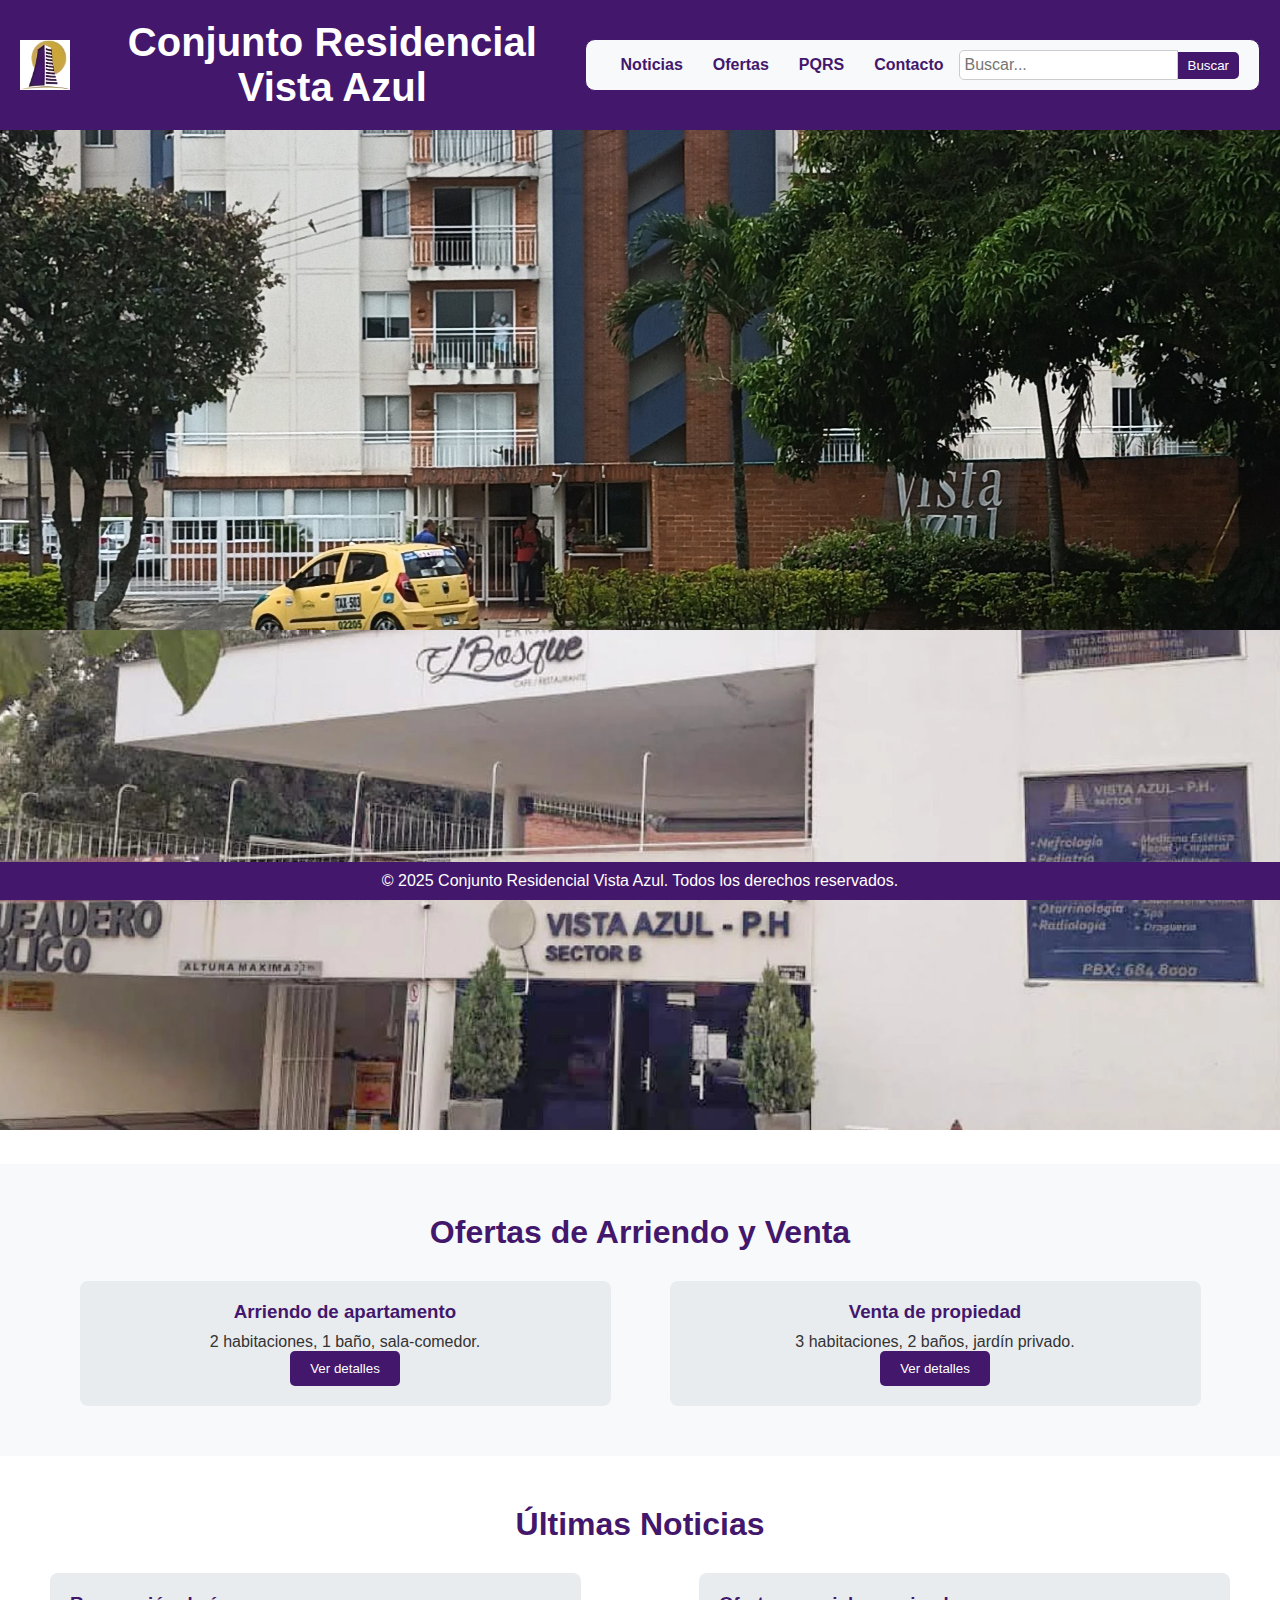
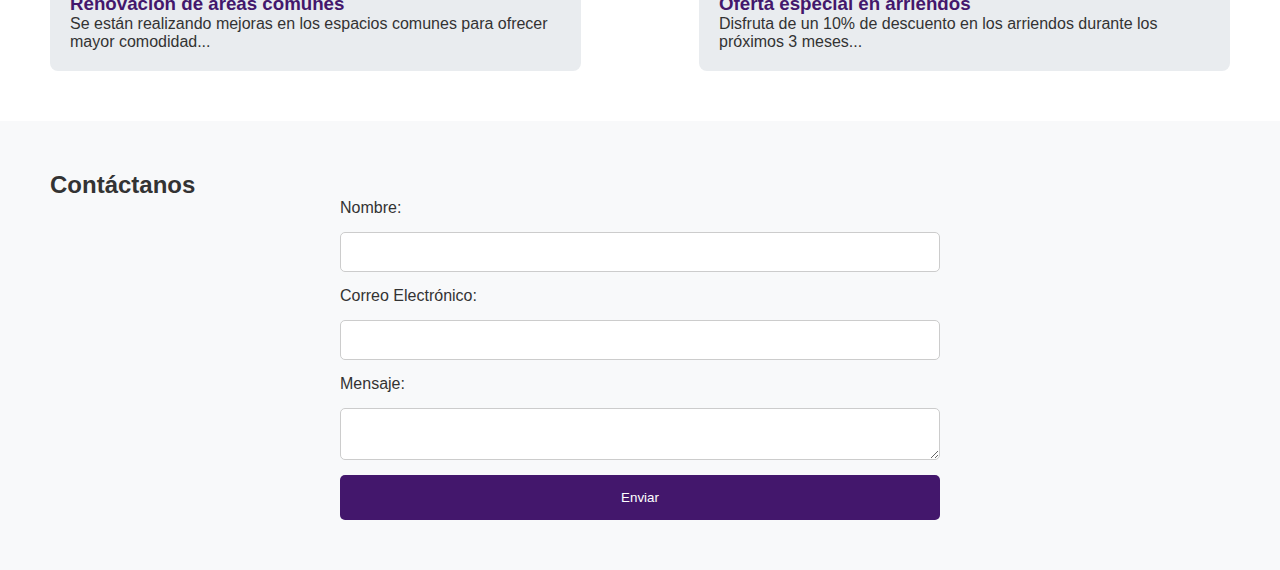
<file: index.html>
<!DOCTYPE html>
<html lang="es">
<head>
    <meta charset="UTF-8">
    <meta name="viewport" content="width=device-width, initial-scale=1.0">
    <meta http-equiv="X-UA-Compatible" content="ie=edge">
    <title>Conjunto Residencial Vista Azul</title>
    <link rel="stylesheet" href="css/style.css">
</head>
<body>

    <!-- Encabezado con el logo y el nombre de la copropiedad -->
    <header class="header">
        <div class="logo">
            <img src="images/logo.png" alt="Logo Conjunto Residencial Vista Azul" class="logo-img">
            <h1>Conjunto Residencial Vista Azul</h1>
        </div>
        <nav class="navbar">
          <ul>
            <li><a href="#noticias">Noticias</a></li>
            <li><a href="#ofertas">Ofertas</a></li>
            <li><a href="https://forms.gle/pGRPFpecGGWFJJ9v9">PQRS</a></li>  
            <li><a href="#contacto">Contacto</a></li>
          </ul>
          
          <form action="search_results.html" method="GET" class="search-form">
            <input type="text" name="query" placeholder="Buscar..." required>
            <button type="submit">Buscar</button>
          </form>
          
        </nav>
    </header>

    <!-- Carrusel de imágenes -->
    <section class="carousel">
        <div class="carousel-images">
            <img src="images/VA_Sector_A.jpg" alt="Vista del conjunto">
            <img src="images/VA_Sector_B.png" alt="Propiedad en venta">
        </div>
    </section>

    <!-- Sección de ofertas -->
    <section id="ofertas" class="ofertas">
        <h2>Ofertas de Arriendo y Venta</h2>
        <div class="ofertas-list">
            <div class="oferta">
                <h3>Arriendo de apartamento</h3>
                <p>2 habitaciones, 1 baño, sala-comedor.</p>
                <button>Ver detalles</button>
            </div>
            <div class="oferta">
                <h3>Venta de propiedad</h3>
                <p>3 habitaciones, 2 baños, jardín privado.</p>
                <button>Ver detalles</button>
            </div>
        </div>
    </section>

    <!-- Sección de noticias -->
    <section id="noticias" class="noticias">
        <h2>Últimas Noticias</h2>
        <div class="noticias-list">
            <article class="noticia">
                <h3>Renovación de áreas comunes</h3>
                <p>Se están realizando mejoras en los espacios comunes para ofrecer mayor comodidad...</p>
            </article>
            <article class="noticia">
                <h3>Oferta especial en arriendos</h3>
                <p>Disfruta de un 10% de descuento en los arriendos durante los próximos 3 meses...</p>
            </article>
        </div>
    </section>

    <!-- Formulario de contacto -->
    <section id="contacto" class="contacto">
        <h2>Contáctanos</h2>
        <form action="#" method="POST">
            <label for="nombre">Nombre:</label>
            <input type="text" id="nombre" name="nombre" required>
            <label for="email">Correo Electrónico:</label>
            <input type="email" id="email" name="email" required>
            <label for="mensaje">Mensaje:</label>
            <textarea id="mensaje" name="mensaje" required></textarea>
            <button type="submit">Enviar</button>
        </form>
    </section>

    <footer>
        <p>&copy; 2025 Conjunto Residencial Vista Azul. Todos los derechos reservados.</p>
    </footer>

    <script src="js/script.js"></script>
</body>
</html>
</file>
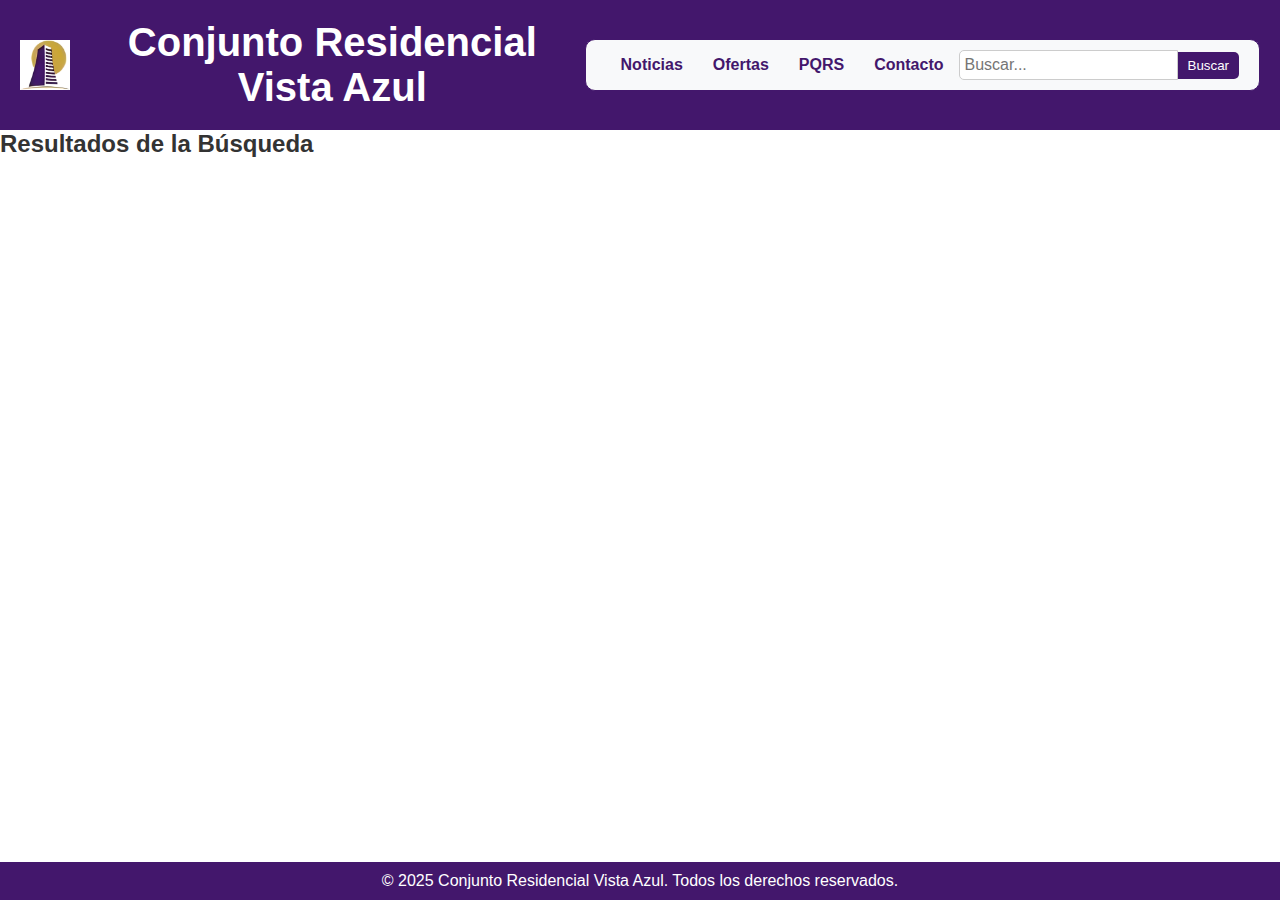
<file: search_results.html>
<!DOCTYPE html>
<html lang="es">
<head>
    <meta charset="UTF-8">
    <meta name="viewport" content="width=device-width, initial-scale=1.0">
    <title>Resultados de Búsqueda</title>
    <link rel="stylesheet" href="css/style.css">
</head>
<body>
    <header class="header">
        <div class="logo">
            <img src="images/logo.png" alt="Logo Conjunto Residencial Vista Azul" class="logo-img">
            <h1>Conjunto Residencial Vista Azul</h1>
        </div>
        <nav class="navbar">
          <ul>
            <li><a href="#noticias">Noticias</a></li>
            <li><a href="#ofertas">Ofertas</a></li>
            <li><a href="https://forms.gle/pGRPFpecGGWFJJ9v9">PQRS</a></li>  
            <li><a href="#contacto">Contacto</a></li>
          </ul>
          
          <form action="search_results.html" method="GET" class="search-form">
            <input type="text" name="query" placeholder="Buscar..." required>
            <button type="submit">Buscar</button>
          </form>
          
        </nav>
    </header>

    <section class="search-results">
        <h2>Resultados de la Búsqueda</h2>
        <div id="results-container">
            <!-- Los resultados de la búsqueda se mostrarán aquí -->
        </div>
    </section>

    <footer>
        <p>&copy; 2025 Conjunto Residencial Vista Azul. Todos los derechos reservados.</p>
    </footer>

    <script src="js/search.js"></script>
</body>
</html>
</file>
<file: css/style.css>
/* Resetear estilos básicos */
* {
  margin: 0;
  padding: 0;
  box-sizing: border-box;
}

/* Estilo general */
body {
  font-family: Arial, sans-serif;
  background-color: #FFFFFF; /* Blanco */
  color: #333;
}

/* Encabezado */
.header {
  background-color: #43176C; /* Azul */
  color: white;
  padding: 20px;
  text-align: center;
  display: flex;
  justify-content: space-between;
  align-items: center;
}

.header .logo {
  display: flex;
  align-items: center;
}

.header .logo-img {
  width: 50px; /* Ajusta el tamaño del logo */
  height: auto;
  margin-right: 10px;
}

.header .logo h1 {
  font-size: 2.5em;
}

/* Estilos para la barra de navegación */
.navbar {
    background-color: #F8F9FA; /* Color de fondo */
    display: flex;
    align-items: center;
    justify-content: space-between;
    padding: 10px 20px;
    border-radius: 10px; /* Radio de las esquinas redondeadas */
    border: 1px solid #43176C; /* Borde alrededor del menú */
}


.navbar ul {
  list-style: none;
  display: flex;
  margin: 0;
  padding: 0;
}

.navbar ul li {
  margin: 0 15px;
}

.navbar ul li a {
  color: #43176C; /* Color del texto */
  text-decoration: none;
  font-weight: bold;
}

.navbar ul li a:hover {
  text-decoration: underline;
}

/* Carrusel */
.carousel {
  margin-top: 0;
  margin-bottom: 30px;
  margin-left: 0px;
  margin-left: 0px;
  text-align: center;
}

.carousel-images img {
  width: 100%;
  max-height: 500px;
  object-fit: cover;
}

/* Ofertas */
.ofertas {
  padding: 50px;
  background-color: #f8f9fa;
}

.ofertas h2 {
  text-align: center;
  font-size: 2em;
  margin-bottom: 30px;
  color: #43176C; /* Azul */
}

.ofertas-list {
  display: flex;
  justify-content: space-around;
}

.oferta {
  background-color: #e9ecef;
  padding: 20px;
  width: 45%;
  border-radius: 8px;
  text-align: center;
}

.oferta h3 {
  color: #43176C; /* Azul */
  margin-bottom: 10px;
}

.oferta button {
  background-color: #43176C; /* Azul */
  color: white;
  padding: 10px 20px;
  border: none;
  border-radius: 5px;
  cursor: pointer;
}

.oferta button:hover {
  background-color: #350f4f; /* Un tono más oscuro de azul */
}

/* Noticias */
.noticias {
  padding: 50px;
}

.noticias h2 {
  text-align: center;
  font-size: 2em;
  margin-bottom: 30px;
  color: #43176C; /* Azul */
}

.noticias-list {
  display: flex;
  justify-content: space-between;
}

.noticia {
  width: 45%;
  background-color: #e9ecef;
  padding: 20px;
  border-radius: 8px;
}

.noticia h3 {
  color: #43176C; /* Azul */
}

/* Formulario de contacto */
.contacto {
  padding: 50px;
  background-color: #f8f9fa;
}

.contacto form {
  display: flex;
  flex-direction: column;
  gap: 15px;
  max-width: 600px;
  margin: 0 auto;
}

.contacto input, .contacto textarea {
  padding: 10px;
  border: 1px solid #ccc;
  border-radius: 5px;
  font-size: 1em;
}

.contacto button {
  background-color: #43176C; /* Azul */
  color: white;
  padding: 15px;
  border: none;
  border-radius: 5px;
  cursor: pointer;
}

.contacto button:hover {
  background-color: #350f4f; /* Un tono más oscuro de azul */
}

/* Pie de página */
footer {
  background-color: #43176C; /* Azul */
  color: white;
  text-align: center;
  padding: 10px;
  position: fixed;
  bottom: 0;
  width: 100%;
}

/* Estilos para el formulario de búsqueda */
.search-form {
  display: flex;
  align-items: center;
}

.search-form input[type="text"] {
  padding: 5px;
  border: 1px solid #ccc;
  border-radius: 5px 0 0 5px;
  font-size: 1em;
}

.search-form button {
  background-color: #43176C; /* Color de fondo del botón */
  color: white;
  border: none;
  padding: 6px 10px;
  border-radius: 0 5px 5px 0;
  cursor: pointer;
}

.search-form button:hover {
  background-color: #350f4f; /* Un tono más oscuro de azul */
}
</file>
